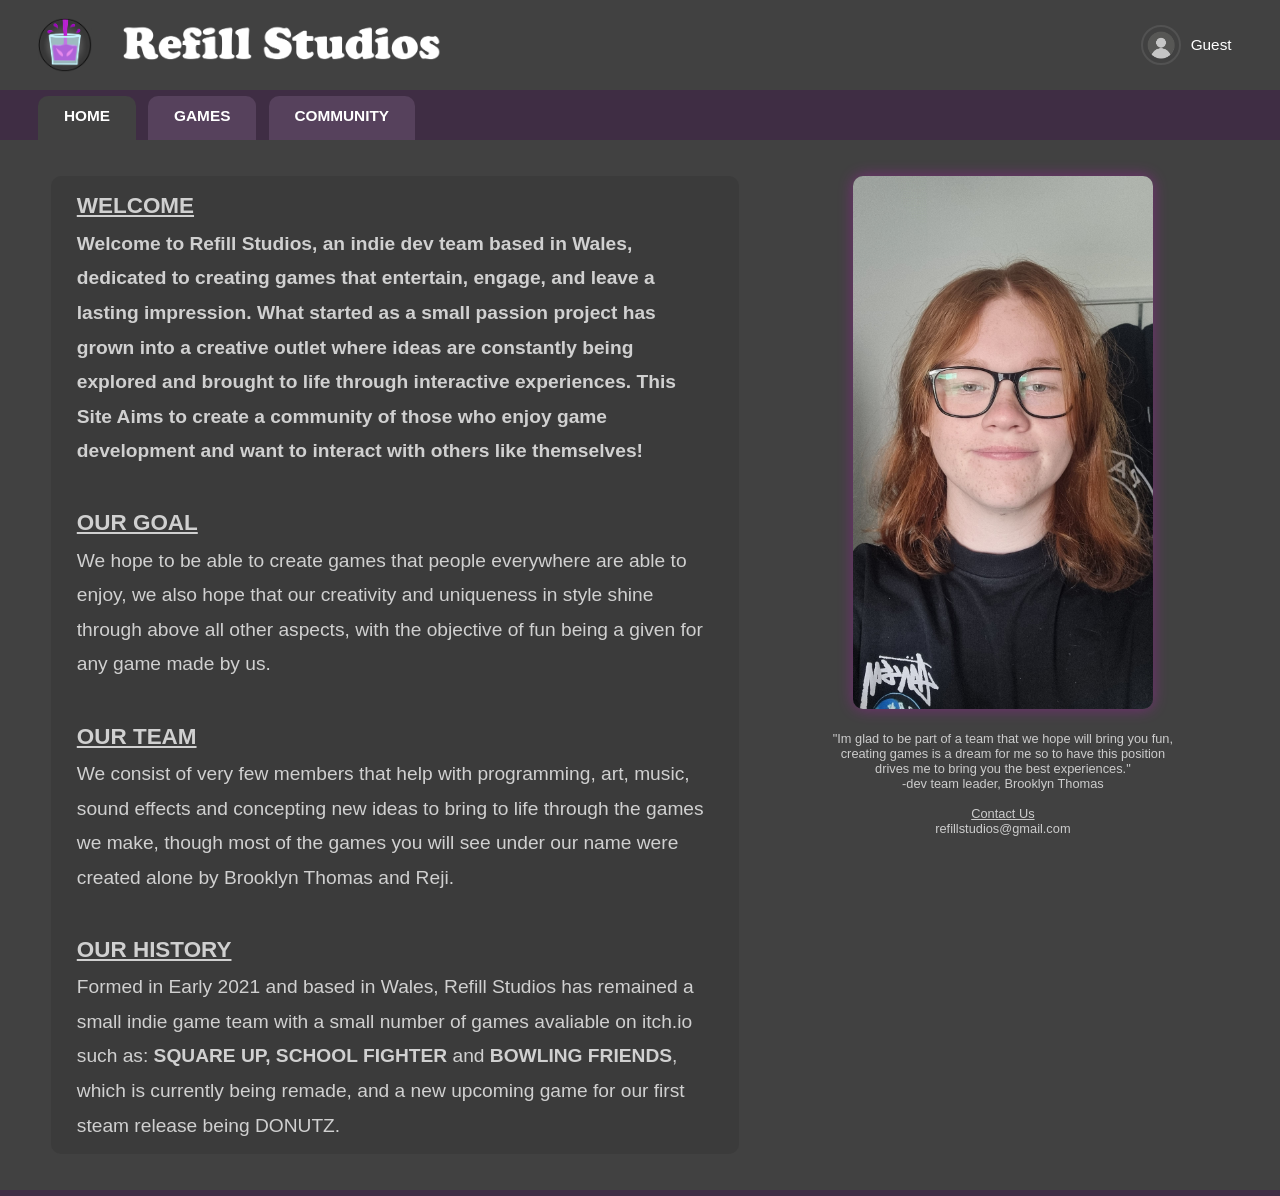
<file: index.html>
<!DOCTYPE html>
<html lang="en">
<head>
  <meta charset="UTF-8" />
  <meta name="viewport" content="width=device-width, initial-scale=1.0"/>
  <title>Refill Studios</title>
  <link rel="stylesheet" href="css/style.css" />
</head>
<body>
  <div class="container">
    <header>
      <div class="left">
        <img src="images/Logo.png" alt="Logo Icon" class="logo">
        <img src="images/Title.png" alt="Refill Studios Title" class="title-img">
      </div>
      <div class="right">
        <img src="images/account.png" alt="Account Icon" class="account-icon">
        <p class="account-link" id="account-link">Account</p>
      </div>
    </header>

  <nav>
    <button id="index-button" class="nav-btn active">HOME</button>
    <button id="games-button" class="nav-btn">GAMES</button>
    <button id="updates-button" class="nav-btn">COMMUNITY</button>
  </nav>

    <main>
      <div class="text-area">
        <div class="about-content">
          <h3><u>WELCOME</u></h3>
          <h4><b>Welcome to Refill Studios, an indie dev team based in Wales,
          dedicated to creating games that entertain, engage, and leave a lasting
          impression. What started as a small passion project has grown into a
          creative outlet where ideas are constantly being explored and brought
          to life through interactive experiences. This Site Aims to create a 
          community of those who enjoy game development and want to interact
          with others like themselves!</b></h4>
          <br>
          <h3><u>OUR GOAL</u></h3>
          <p>
          We hope to be able to create games that people everywhere are able to enjoy, we also hope that our
          creativity and uniqueness in style shine through above all other aspects, with the objective of fun
          being a given for any game made by us.
          </p>
          <br>
          <h3><u>OUR TEAM</u></h3>
          <p>
          We consist of very few members that help with programming, art, music, sound effects and concepting new ideas to bring 
          to life through the games we make, though most of the games you will see under our name were created alone by Brooklyn Thomas
          and Reji.
          </p>
          <br>
          <h3><u>OUR HISTORY</u></h3>
          <p>
          Formed in Early 2021 and based in Wales, Refill Studios has remained a small indie game team with a small number of games
          avaliable on itch.io such as: <b>SQUARE UP, SCHOOL FIGHTER</b> and <b>BOWLING FRIENDS</b>, which is currently being
          remade, and a new upcoming game for our first steam release being DONUTZ.
          </p>
        </div>
      </div>
      <div class="profile-area">
        <img src="images/profile.png" alt="Profile Picture" class="profile-pic">
        <p class="profile-caption">
        "Im glad to be part of a team that we hope will bring you fun,
        <br>
        creating games is a dream for me so to have this position
        <br>
        drives me to bring you the best experiences." 
        <br>
        -dev team leader, Brooklyn Thomas
        <br>
        <br>
        <u> Contact Us </u>
        <br>
        refillstudios@gmail.com
        </p>
      </div>
    </main>
  </div>

  <script src="js/index.js"></script>
  <script src="js/user-system.js"></script>
  <script src="js/header-system.js"></script>
</body>
</html>
</file>
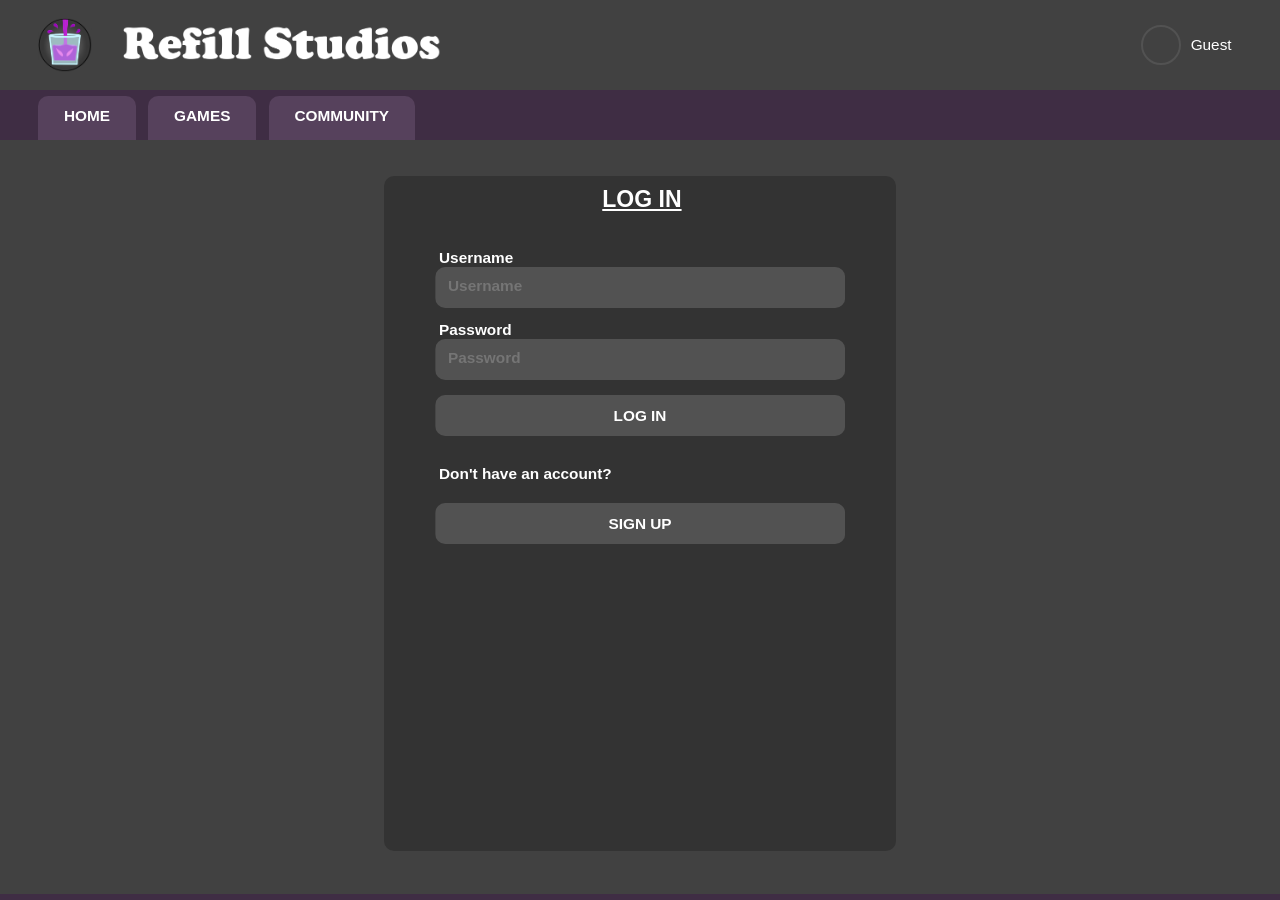
<file: account-settings.html>
<!DOCTYPE html>
<html lang="en">
<head>
    <meta charset="UTF-8">
    <meta name="viewport" content="width=device-width, initial-scale=1.0">
    <title>Account Settings - Refill Studios</title>
    <link rel="stylesheet" href="css/style.css">
</head>
<body>
    <div class="container">
        <header>
            <div class="left">
                <img src="images/Logo.png" alt="Logo Icon" class="logo">
                <img src="images/Title.png" alt="Refill Studios Title" class="title-img">
            </div>
            <div class="right">
                <!-- This will be populated by JavaScript -->
            </div>
        </header>

        <nav>
            <button id="index-button" class="nav-btn">HOME</button>
            <button id="games-button" class="nav-btn">GAMES</button>
            <button id="updates-button" class="nav-btn">COMMUNITY</button>
        </nav>

        <main>
            <div class="simple-settings-container">
                
                <div class="save-success" id="save-success">
                    <span>✓</span>
                    <span>Settings saved successfully!</span>
                </div>

                <div class="profile-section-simple">
                    <img src="images/account.png" alt="Profile" class="profile-preview-large" id="profile-preview-large">
                    <button class="upload-profile-btn" id="upload-profile-btn" style="margin-bottom: 20px;">Change Picture</button>
                    <input type="file" id="profile-upload" accept="image/*" style="display: none;">
                    
                    <div class="username-input-container">
                        <input type="text" class="username-input" id="username-input" placeholder="Enter username" maxlength="20">
                        <div class="char-counter" id="username-counter">0/20</div>
                    </div>
                    
                    <div style="margin-top: 20px;">
                        <button class="upload-profile-btn" id="save-btn" style="width: 100%;">Save Changes</button>
                        <button class="cancel-btn" id="cancel-btn" style="width: 100%; margin-top: 10px;">Cancel</button>
                    </div>
                    
                    <div style="margin-top: 30px; text-align: center;">
                        <button id="delete-account-btn" style="background: none; border: none; color: #aa5555; font-size: 12px; cursor: pointer; padding: 5px 10px; transition: color 0.2s ease;">
                            delete account
                        </button>
                    </div>
                </div>
            </div>
        </main>
    </div>

    <script src="js/user-system.js"></script>
    <script src="js/header-system.js"></script>
    <script src="js/account-settings.js"></script>
</body>
</html>
</file>
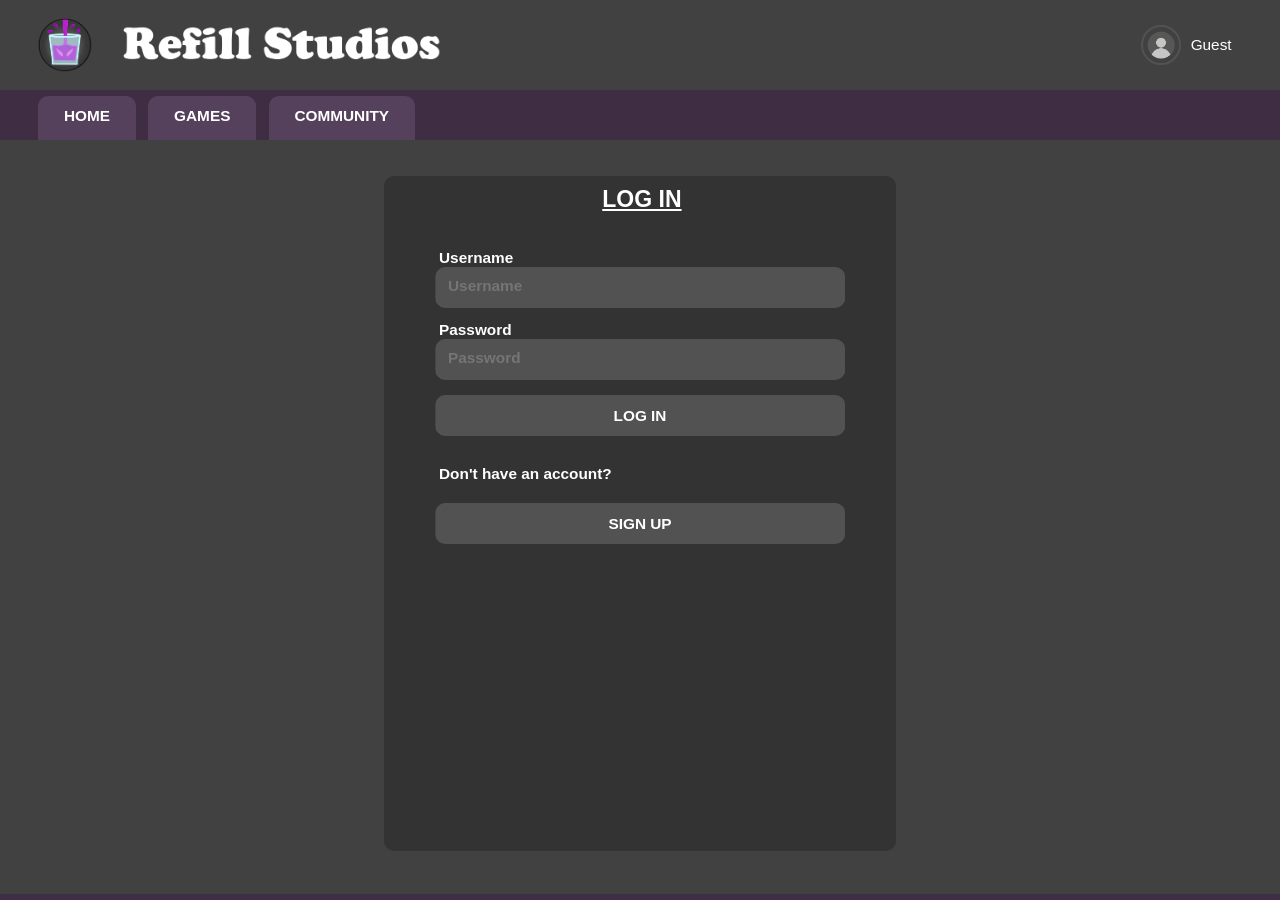
<file: account.html>
<!DOCTYPE html>
<html lang="en">
<head>
  <meta charset="UTF-8" />
  <meta name="viewport" content="width=device-width, initial-scale=1.0"/>
  <title>Refill Studios - Login</title>
  <link rel="stylesheet" href="css/style.css" />
</head>
<body>
  <div class="container">
    <header>
      <div class="left">
        <img src="images/Logo.png" alt="Logo Icon" class="logo">
        <img src="images/Title.png" alt="Refill Studios Title" class="title-img">
      </div>
      <div class="right">
        <!-- Will be populated by JavaScript -->
      </div>
    </header>

    <nav>
      <button id="index-button" class="nav-btn">HOME</button>
      <button id="games-button" class="nav-btn">GAMES</button>
      <button id="updates-button" class="nav-btn">COMMUNITY</button>
    </nav>
    
    <main>
      <div class="account-area">
        <h2><u>LOG IN</u></h2>
        <br><br>
        <p>Username</p>
        <input class="input-box" id="username-input" placeholder="Username">        
        <br><br><br>
        <p>Password</p>
        <input type="password" class="input-box" id="password-input" placeholder="Password">
        <br><br>
        <button id="log-in-button" class="account-button">LOG IN</button>
        <br><br><br><br><br>
        <p>Don't have an account?</p>
        <button id="sign-up-button" class="account-button"> SIGN UP </button>
      </div>
    </main>
  </div>

  <script src="js/user-system.js"></script>
  <script src="js/header-system.js"></script>
  <script src="js/loginManager.js"></script>
</body>
</html>
</file>
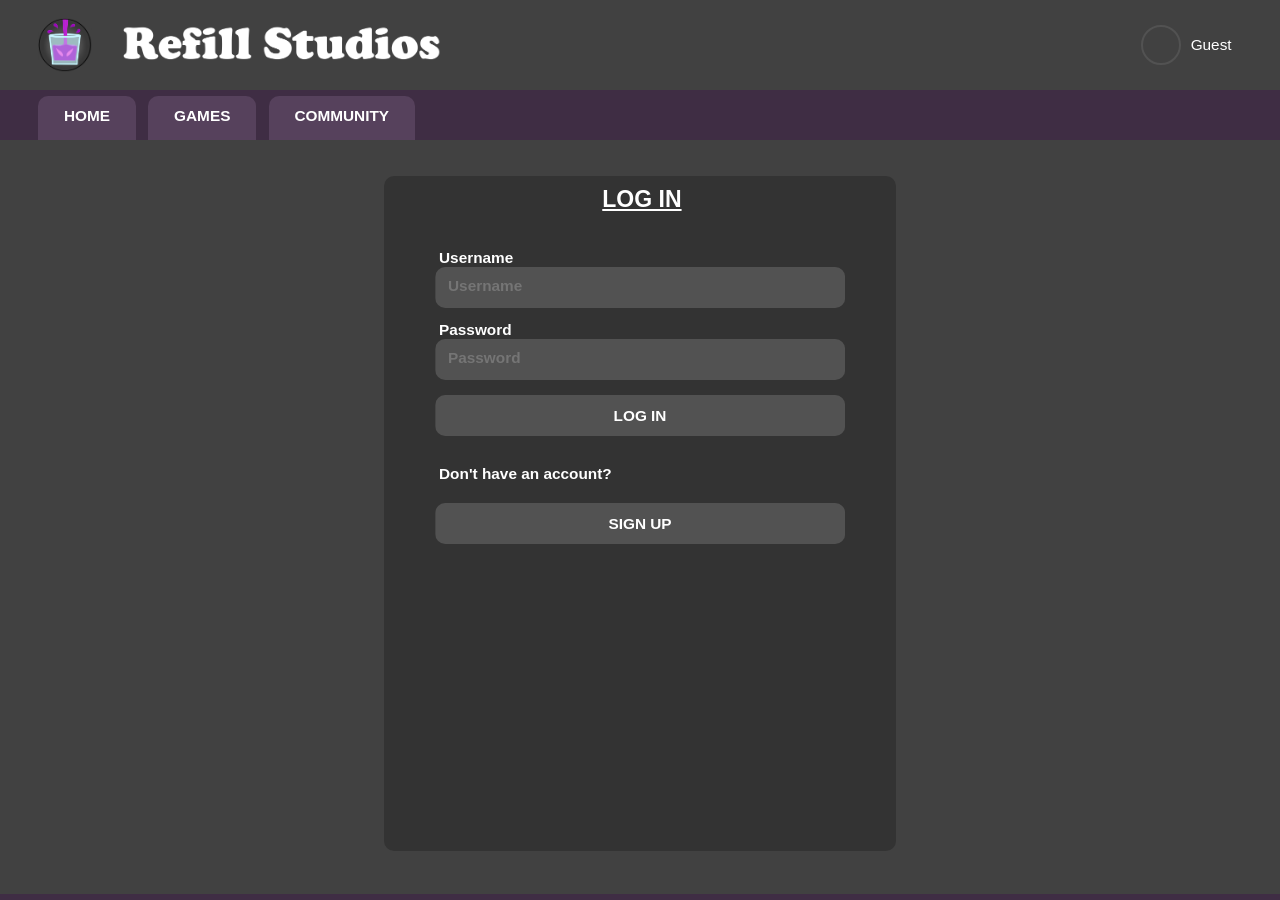
<file: create-post.html>
<!DOCTYPE html>
<html lang="en">
<head>
  <meta charset="UTF-8" />
  <meta name="viewport" content="width=device-width, initial-scale=1.0"/>
  <title>Refill Studios - Create Post</title>
  <link rel="stylesheet" href="css/style.css" />
</head>
<body>
  <div class="container">
    <header>
      <div class="left">
        <img src="images/Logo.png" alt="Logo Icon" class="logo">
        <img src="images/Title.png" alt="Refill Studios Title" class="title-img">
      </div>
      <div class="right">
        <img src="images/account.png" alt="Account Icon" class="account-icon">
        <p class="account-link" id="account-link">Account</p>
      </div>
    </header>

    <nav>
      <button id="index-button" class="nav-btn">HOME</button>
      <button id="games-button" class="nav-btn">GAMES</button>
      <button id="updates-button" class="nav-btn">COMMUNITY</button>
    </nav>

    <main>
      <div class="create-post-container">

        <h1 class="page-title">CREATE POST</h1>
        
        <div class="user-info-banner" id="user-info-banner">
          <div>
            <strong>Posting as:</strong> <span id="posting-username">Loading...</span>
          </div>
          <div class="user-role-badge" id="user-role-badge">Loading...</div>
        </div>
        
        <div class="success-message" id="success-message">
          <div class="success-icon">✓</div>
          <div>
            <strong>Post published successfully!</strong><br>
            Redirecting to updates page...
          </div>
        </div>
        
        <form class="create-post-form" id="create-post-form">
          <!-- Left Column: Header and Description -->
          <div class="form-left-column">
            <div class="form-group">
              <label class="form-label">HEADER</label>
              <input type="text" class="form-input" id="post-header" placeholder="Enter post header/title" maxlength="100" required>
              <div class="char-counter" id="header-counter">0/100</div>
            </div>
            
            <div class="form-group">
              <label class="form-label">DESCRIPTION</label>
              <textarea class="form-textarea" id="post-description" placeholder="Enter post description/content" maxlength="1000" required></textarea>
              <div class="char-counter" id="desc-counter">0/1000</div>
            </div>
          </div>
          
          <!-- Right Column: Image Upload -->
          <div class="form-right-column">
            <label class="form-label">PICTURE (OPTIONAL)</label>
            <div class="image-upload-section" id="image-upload">
              <div class="image-upload-icon">📷</div>
              <div class="image-upload-text">Click to upload an image</div>
              <div class="image-upload-note">or drag and drop an image here</div>
              <input type="file" id="image-input" accept="image/*" style="display: none;">
            </div>
            
            <div class="image-preview" id="image-preview">
              <img class="preview-image" id="preview-image" src="" alt="Preview">
              <button type="button" class="remove-image-btn" id="remove-image">Remove Image</button>
            </div>
          </div>
          
          <div class="form-buttons">
            <button type="button" class="cancel-btn" id="cancel-btn">Cancel</button>
            <button type="submit" class="post-btn" id="submit-btn">Post</button>
          </div>
        </form>
      </div>
    </main>
  </div>

  <script src="js/user-system.js"></script>
  <script src="js/header-system.js"></script>
  <script src="js/create-post.js"></script>
</body>
</html>
</file>
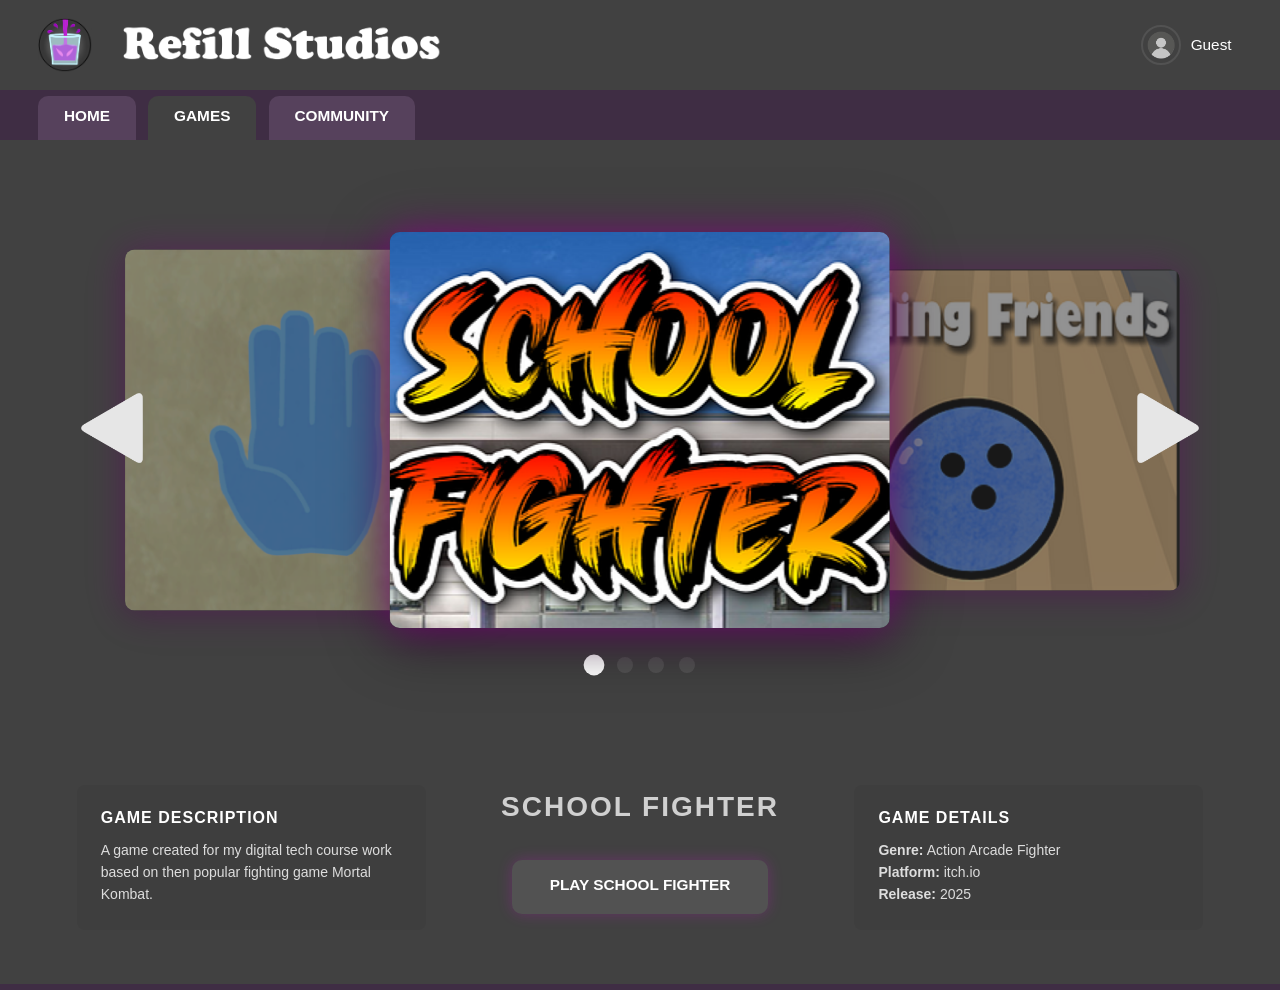
<file: games.html>
<!DOCTYPE html>
<html lang="en">
<head>
  <meta charset="UTF-8" />
  <meta name="viewport" content="width=device-width, initial-scale=1.0"/>
  <title>Refill Studios - Games</title>
  <link rel="stylesheet" href="css/style.css" />
</head>
<body>
  <div class="container">
    <header>
      <div class="left">
        <img src="images/Logo.png" alt="Logo Icon" class="logo">
        <img src="images/Title.png" alt="Refill Studios Title" class="title-img">
      </div>
      <div class="right">
        <img src="images/account.png" alt="Account Icon" class="account-icon">
        <p class="account-link" id="account-link">Account</p>
      </div>
    </header>

    <nav>
      <button id="index-button" class="nav-btn">HOME</button>
      <button id="games-button" class="nav-btn active">GAMES</button>
      <button id="updates-button" class="nav-btn">COMMUNITY</button>
    </nav>

    <main>
      <div class="carousel-section">
        <div class="logo-carousel-container">
          <div class="carousel-wrapper">
            <button class="arrow-container arrow-left-container">
              <img src="images/left-arrow.png" alt="Previous" class="arrow-img arrow-left">
            </button>
            
            <div class="logo-carousel">
              <div class="logo-preview prev-logo">
                <img src="images/game3-logo.png" alt="Game 3" class="carousel-logo">
              </div>
              
              <div class="logo-current active-logo">
                <img src="images/game1-logo.png" alt="Game 1" class="carousel-logo">
              </div>
              
              <div class="logo-preview next-logo">
                <img src="images/game2-logo.png" alt="Game 2" class="carousel-logo">
              </div>
            </div>
            
            <button class="arrow-container arrow-right-container">
              <img src="images/right-arrow.png" alt="Next" class="arrow-img arrow-right">
            </button>
          </div>
          
          <div class="carousel-dots">
            <span class="dot active" data-index="0"></span>
            <span class="dot" data-index="1"></span>
            <span class="dot" data-index="2"></span>
            <span class="dot" data-index="3"></span>
          </div>
        </div>

        <div class="game-info-grid">
          <div class="game-info-box">
            <h3>GAME DESCRIPTION</h3>
            <p class="game-description-main">
              Enter a futuristic cyberpunk world where you must hack, sneak,
              and fight your way through a dystopian megacity. Uncover corporate
              conspiracies and upgrade your cybernetic enhancements to survive.
            </p>
          </div>

          <div class="game-info-center">
            <h2 class="game-title-main">CYBER REALM</h2>
            <button class="play-button play-game-btn-main">
              <span>PLAY GAME</span>
            </button>
          </div>

          <div class="game-info-box">
            <h3>GAME DETAILS</h3>
            <p><strong>Genre:</strong> <span class="detail-value-main">Action / Stealth</span></p>
            <p><strong>Platform:</strong> <span class="detail-value-main">PC</span></p>
            <p><strong>Release:</strong> <span class="detail-value-main">In Development</span></p>
          </div>
        </div>
      </div>
    </main>
  </div>

  <script src="js/games.js"></script>
  <script src="js/user-system.js"></script>
  <script src="js/header-system.js"></script>
</body>
</html>
</file>
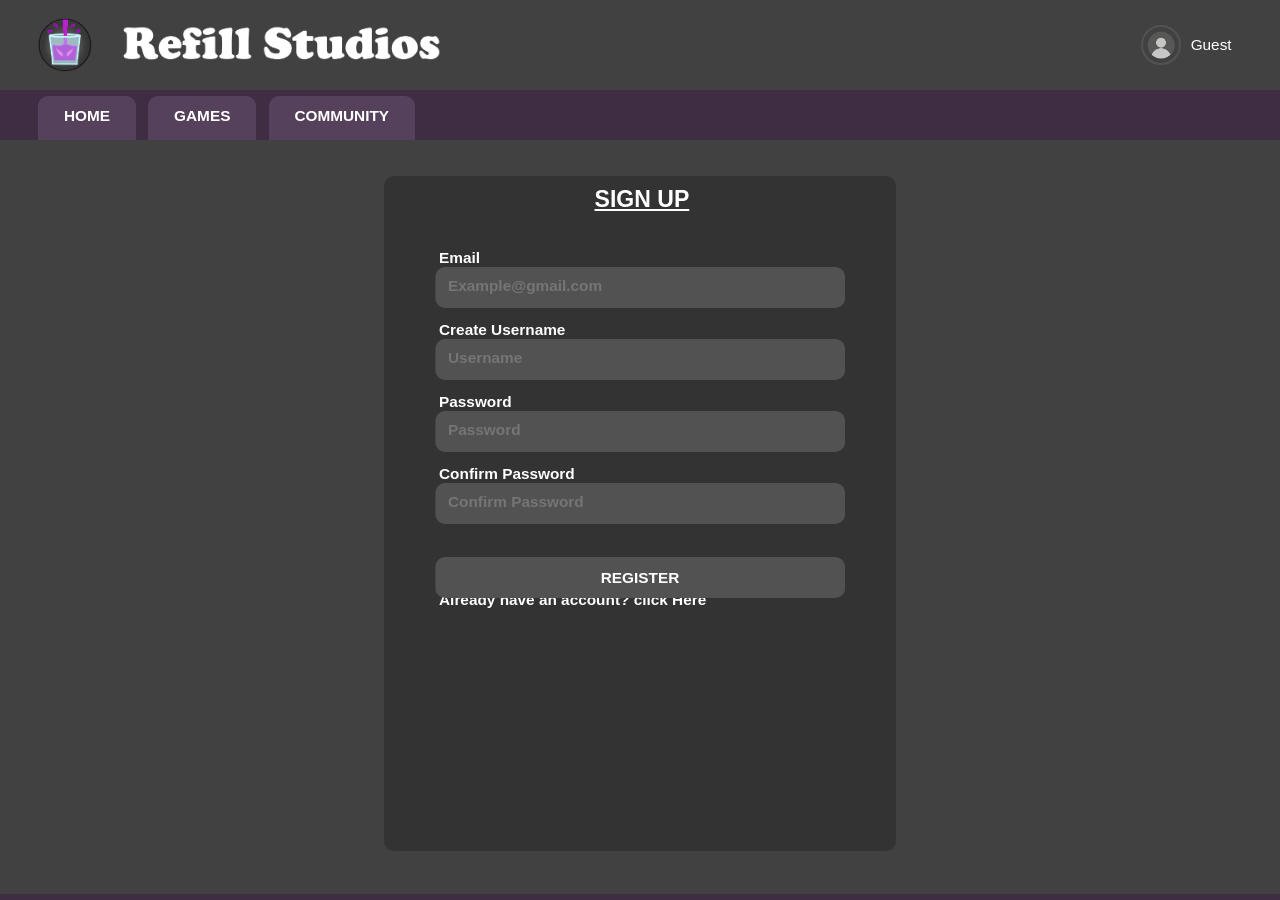
<file: register.html>
<!DOCTYPE html>
<html lang="en">
<head>
  <meta charset="UTF-8" />
  <meta name="viewport" content="width=device-width, initial-scale=1.0"/>
  <title>Refill Studios - Sign Up</title>
  <link rel="stylesheet" href="css/style.css" />
</head>
<body>
  <div class="container">
    <header>
      <div class="left">
        <img src="images/Logo.png" alt="Logo Icon" class="logo">
        <img src="images/Title.png" alt="Refill Studios Title" class="title-img">
      </div>
      <div class="right">
        <!-- Will be populated by JavaScript -->
      </div>
    </header>

    <nav>
      <button id="index-button" class="nav-btn">HOME</button>
      <button id="games-button" class="nav-btn">GAMES</button>
      <button id="updates-button" class="nav-btn">COMMUNITY</button>
    </nav>
    
    <main>
      <div class="account-area">
        <h2><u>SIGN UP</u></h2>
        <br><br>
        <p>Email</p>
        <input class="input-box" id="email-input" placeholder="Example@gmail.com">
        <br><br><br>
        <p>Create Username</p>
        <input class="input-box" id="username-input" placeholder="Username">        
        <br><br><br>
        <p>Password</p>
        <input type="password" class="input-box" id="password-input" placeholder="Password">
        <br><br><br>
        <p>Confirm Password</p>
        <input type="password" class="input-box" id="confirm-password-input" placeholder="Confirm Password">
        <br><br><br>
        <button id="register-button" class="account-button">REGISTER</button>
        <br><br><br>
        <p class="small-paragraph">Already have an account? click <b class="account-link" id="account-link-here">Here</b></p>
      </div>
    </main>
  </div>

  <script src="js/user-system.js"></script>
  <script src="js/header-system.js"></script>
  <script src="js/accountManager.js"></script>
</body>
</html>
</file>
<file: css/style.css>
* {
  margin: 0;
  padding: 0;
  box-sizing: border-box;
}

html, body {
  height: 100%;
  width: 100%;
  font-family: 'Trebuchet MS', sans-serif;
  background-color: #414141;
  color: #d0d0d0;
}

.container {
  display: flex;
  flex-direction: column;
  min-height: 100vh;
  background-color: #3f2d44;
  padding-bottom: 6px; /* tiny visible gap */
}

/* HEADER */
header {
  background-color: #414141;
  padding: 2vh 3vw;
  display: flex;
  justify-content: space-between;
  align-items: center;
}

.left {
  display: flex;
  align-items: center;
  gap: 2vw;
}

.logo {
  height: 6vh;
  width: auto;
}

.title-img {
  height: 5.5vh;
  width: auto;
}

.right {
  display: flex;
  align-items: center;
  color: white;
  font-size: clamp(12px, 1.2vw, 20px);
}

.account-icon {
  height: 5vh;
  width: auto;
  margin-right: 0.5vw;
}

/* NAVIGATION */
nav {
  background-color: #3f2d44;
  display: flex;
  padding: 1.5vh 3vw;
  gap: 1vw;
}

.nav-btn {
  background-color: #56415c;
  color: white;
  font-weight: bold;
  padding: 1.2vh 2vw;
  border: none;
  border-radius: 10px 10px 0 0;
  font-size: clamp(14px, 1.2vw, 22px);
  cursor: pointer;
  transition: background-color 0.2s ease, transform 0.2s ease;
  border-bottom: 4px solid transparent;
}

.nav-btn:hover {
  background-color: #555;
}

.nav-btn.active {
  background-color: #414141;
  color: white;
  z-index: 2;
}

nav {
  background-color: #3f2d44;
  display: flex;
  padding: 0;
  gap: 1vw;
  padding-left: 3vw;
  border-bottom: 4px solid #3f2d44;
  margin-top: 6px; /* This creates a tiny gap */
}


/* MAIN CONTENT */
main {
  background-color: #414141;
  margin-top: -4px; /* to remove the gap between active tab and content */
  padding: 4vh 4vw;
  flex: 1;
  display: flex;
  padding: 4vh 4vw;
  gap: 3vw;
  align-items: top;
  justify-content: space-between;
  flex-wrap: wrap;
}

.text-area {
  flex: 1 1 55%;
  font-size: clamp(16px, 1.5vw, 22px);
  line-height: 1.8;
  text-align: top;
  max-width: 60%;
  padding: 1.2vh 2vw;
  background-color: #3b3b3b;
  border-radius: 10px;
}

h2 {
  padding-right: 2vw;
  text-align: center;
}

.account-area {
  background-color: #333;
  color: white;
  font-weight: bold;
  padding: 1.2vh 2vw;
  padding-left: 4.3vw;
  align-items: top;
  text-align: left;

  left: 50%;
  transform: translateX(-50%);

  position: absolute;

  height: 75%;
  width: 40%;

  border: none;
  border-radius: 10px 10px 10px 10px;
  font-size: clamp(14px, 1.2vw, 22px);
  transition: background-color 0.2s ease, transform 0.2s ease;
  border-bottom: 4px solid transparent;
}

.small-paragraph{
  font-size: clamp(12px, 1.2vw, 20px);
}


.account-button {
  background-color: #525252;
  color: white;
  font-weight: bold;
  padding: 12px 20px;
  position: relative;
  left: 50%;
  transform: translateX(-50%);
  height: auto;
  width: 80%;
  border: none;
  border-radius: 10px 10px 10px 10px;
  font-size: clamp(14px, 1.2vw, 22px);
  cursor: pointer;
  transition: background-color 0.2s ease, transform 0.2s ease;
  border-bottom: 4px solid transparent;
  margin-top: 20px;

  left: 50%;
  transform: translateX(-50%);

  position: absolute;

  height: 6%;
  width: 80%;

}

.account-button:hover {
  background-color: #5c5c5c;
}

.input-box {
  background-color: #525252;
  color: white;
  font-weight: bold;
  padding: 0vh 1vw;
  align-items: center;
  text-align: left;

  left: 50%;
  transform: translateX(-50%);

  position: absolute;

  height: 6%;
  width: 80%;

  border: #414141;
  border-radius: 10px 10px 10px 10px;
  font-size: clamp(14px, 1.2vw, 22px);
  cursor: pointer;
  transition: background-color 0.2s ease, transform 0.2s ease;
  border-bottom: 4px solid transparent;
}

.profile-area {
  flex: 1 1 35%;
  text-align: center;
}

.profile-pic {
  width: 100%;
  max-width: 300px;
  height: auto;
  border-radius: 10px;
  box-shadow: 0 0 15px rgba(255, 0, 255, 0.3);
}

.profile-caption {
  margin-top: 2vh;
  font-size: clamp(12px, 1vw, 18px);
  color: #ccc;
}

.account-link:hover {
  text-decoration: underline;
}

/* ULTRA LARGE Logo Carousel */
.logo-carousel-container {
  flex: 0 0 auto;
  padding: 4vh 0; /* Increased padding */
  position: relative;
  margin-bottom: 2vh;
}

.carousel-wrapper {
  display: flex;
  align-items: center;
  justify-content: center;
  width: 100%;
  margin: 0 auto;
  position: relative;
  gap: 0.5vw; /* Reduced gap for more space */
}

/* Giant Arrow Containers */
.arrow-container {
  cursor: pointer;
  transition: transform 0.3s ease;
  z-index: 10;
  background: none;
  border: none;
  padding: 0;
}

.arrow-container:hover {
  transform: scale(1.2);
}

.arrow-img {
  width: 70px; /* Giant arrows */
  height: 70px; /* Giant arrows */
  object-fit: contain;
  filter: brightness(0.9);
}

.arrow-container:hover .arrow-img {
  filter: brightness(1);
}

/* Giant Logo Carousel */
.logo-carousel {
  display: flex;
  align-items: center;
  justify-content: center;
  width: 85%; /* Maximum width */
  height: 400px; /* Extremely tall */
  position: relative;
  margin: 0 auto;
}

/* Giant Logo Styles - MAXIMUM SIZE */
.logo-preview {
  position: absolute;
  width: 45%; /* Very wide */
  height: 95%; /* Very tall */
  z-index: 3;
  opacity: 0.7;
  transition: all 0.5s ease;
  display: flex;
  align-items: center;
  justify-content: center;
  cursor: pointer;
  filter: drop-shadow(0 5px 15px rgba(0,0,0,0.5));
  
}

.prev-logo {
  left: 15%; /* Pulled closer to center */
  transform: translateX(-50%) scale(0.95); /* Almost full size */
}

.next-logo {
  right: 15%; /* Pulled closer to center */
  transform: translateX(50%) scale(0.95); /* Almost full size */
}

.logo-current {
  position: absolute;
  width: 55%; /* Extremely wide */
  height: 120%; /* Taller than container */
  z-index: 5;
  display: flex;
  align-items: center;
  justify-content: center;
  transition: all 0.5s ease;
  cursor: pointer;
  filter: drop-shadow(0 10px 25px rgba(0,0,0,0.7));
}

/* Giant Logos - FILL CONTAINERS */
.carousel-logo {
  width: auto;
  height: auto;
  max-width: 100%; /* Fill preview containers */
  max-height: 100%; /* Fill preview containers */
  border: none;
  border-radius: 10px 10px 10px 10px;
  box-shadow: 0 0 40px rgba(255, 0, 255, 0.4);
  object-fit: contain;
  transition: all 0.5s ease;
}

.logo-current .carousel-logo {
  max-width: 120%; /* Larger than container */
  max-height: 120%; /* Larger than container */
  opacity: 1;
  filter: brightness(1);
}

.logo-preview .carousel-logo {
  opacity: 0.8;
  filter: brightness(0.85);
}

/* Hover Effects for Giant Logos */
.logo-preview:hover {
  opacity: 0.9;
  transform: translateX(var(--translate-x, -50%)) scale(1);
}

.next-logo:hover {
  --translate-x: 50%;
}

.logo-current:hover {
  transform: scale(1.08);
}

.logo-preview:hover .carousel-logo {
  filter: brightness(0.95);
}

/* Dots Indicator - Larger */
.carousel-dots {
  display: flex;
  justify-content: center;
  gap: 15px;
  margin-top: 3vh;
}

.dot {
  width: 16px; /* Larger dots */
  height: 16px; /* Larger dots */
  border-radius: 50%;
  background-color: #525252;
  cursor: pointer;
  transition: all 0.3s ease;
}

.dot.active {
  background-color: white;
  transform: scale(1.3);
}

.dot:hover {
  background-color: #d0d0d0;
}

/* Adjust main layout to accommodate giant logos */
.carousel-section {
  background-color: #414141;
  padding: 2vh 2vw; /* Reduced side padding for more width */
  flex: 1;
  display: flex;
  flex-direction: column;
  gap: 2vh; /* Reduced gap */
}

/* --- Game Info Layout --- */
.game-info-grid {
  display: grid;
  grid-template-columns: 1fr 1fr 1fr;
  gap: 40px;
  margin-top: 40px;
  align-items: stretch;
}

/* Shared box styling */
.game-info-box {
  background: #3e3e3e;
  padding: 24px;
  border-radius: 8px;
  color: #ddd;
}

.game-info-box h3 {
  margin-bottom: 12px;
  font-size: 16px;
  letter-spacing: 1px;
  color: #fff;
}

.game-info-box p {
  font-size: 14px;
  line-height: 1.6;
}

/* Center section */
.game-info-center {
  display: flex;
  flex-direction: column;
  justify-content: center;
  align-items: center;
  gap: 20px;
  text-align: center;
}

.game-title-main {
  font-size: 28px;
  letter-spacing: 2px;
  margin-top: -100px;
  left: 50%;
  padding: 12px 6px;
}

.play-button {
  width: auto;             /* IMPORTANT: prevents full-width */
  min-width: unset;
  background-color: #525252;
  color: white;
  font-weight: bold;
  padding: 12px 6px;
  position: relative;
  left: 50%;
  transform: translateX(-50%);
  height: auto;
  border: none;
  border-radius: 10px 10px 10px 10px;
  font-size: clamp(14px, 1.2vw, 22px);
  cursor: pointer;
  transition: background-color 0.2s ease, transform 0.2s ease;
  border-bottom: 4px solid transparent;
  margin-top: 60px;
  box-shadow: 0 0 15px rgba(255, 0, 255, 0.2);

  left: 50%;
  transform: translateX(-50%);

  position: absolute;

  height: 6%;
  width: 20%;
}

/* Responsive adjustments for giant logos */
@media (max-width: 1200px) {
  .logo-carousel {
    height: 350px; /* Still very tall */
    width: 90%;
  }
  
  .arrow-img {
    width: 60px;
    height: 60px;
  }
}

@media (max-width: 1024px) {
  .logo-carousel {
    height: 300px;
    width: 95%;
  }
  
  .logo-current {
    width: 50%;
    height: 110%;
  }
  
  .logo-preview {
    width: 40%;
    height: 90%;
  }
  
  .prev-logo {
    left: 12%;
  }
  
  .next-logo {
    right: 12%;
  }
  
  .arrow-img {
    width: 50px;
    height: 50px;
  }
}

@media (max-width: 768px) {
  .logo-carousel {
    height: 250px; /* Still large on mobile */
    width: 100%;
  }
  
  .logo-current {
    width: 55%;
    height: 100%;
  }
  
  .logo-preview {
    width: 45%;
    height: 85%;
  }
  
  .prev-logo {
    left: 5%;
    transform: translateX(-50%) scale(0.9);
  }
  
  .next-logo {
    right: 5%;
    transform: translateX(50%) scale(0.9);
  }
  
  .arrow-img {
    width: 45px;
    height: 45px;
  }
  
  .carousel-section {
    padding: 1vh 1vw;
  }
}

@media (max-width: 480px) {
  .logo-carousel {
    height: 220px; /* Maximum for mobile */
  }
  
  .logo-current {
    width: 60%;
  }
  
  .logo-preview {
    width: 50%;
  }
  
  .arrow-img {
    width: 40px;
    height: 40px;
  }
  
  .game-title-main {
    font-size: clamp(20px, 2vw, 24px);
  }
}

/* =========================================== */
/* UPDATES PAGE SPECIFIC STYLES */
/* =========================================== */
.updates-main {
  display: flex;
  gap: 30px;
  padding: 0; /* Remove padding from main container */
  min-height: calc(100vh - 80px); /* Adjust based on your header height */
  width: 100%;
  box-sizing: border-box;
}

/* Posts section (70% width) */
.posts-column {
  flex: 7;
  background-color: #333;
  border-radius: 10px;
  padding: 25px;
  max-height: 80vh;
  overflow-y: auto;
  position: relative;
}

/* Comments section (30% width) */
.comments-column {
  flex: 3;
  background-color: #333;
  border-radius: 10px;
  padding: 25px;
  max-height: 80vh;
  display: flex;
  flex-direction: column;
}

.section-title {
  color: white;
  font-size: 24px;
  margin-bottom: 20px;
  border-bottom: 2px solid #525252;
  padding-bottom: 10px;
}

.note {
  color: #aaa;
  font-style: italic;
  font-size: 14px;
  margin-bottom: 25px;
}

/* Post styling */
.post {
  background-color: #414141;
  border-left: 4px solid #525252;
  padding: 20px;
  margin-bottom: 20px;
  border-radius: 0 8px 8px 0;
  cursor: pointer;
  transition: all 0.2s ease;
}

.post:hover {
  background-color: #464646;
  transform: translateX(5px);
}

.post.active {
  border-left-color: #888;
  background-color: #464646;
}

.post-header {
  color: white;
  font-size: 20px;
  margin-bottom: 10px;
}

.post-description {
  color: #d0d0d0;
  font-size: 15px;
  line-height: 1.5;
  margin-bottom: 15px;
}

/* Post Image Styling */
.post-image-container {
  margin: 15px 0;
  display: none; /* Hidden by default, shown when image exists */
}

.post-image {
  max-width: 100%;
  max-height: 300px;
  border-radius: 8px;
  object-fit: cover;
  border: 2px solid #525252;
  cursor: pointer;
  transition: all 0.3s ease;
}

.post-image:hover {
  transform: scale(1.02);
  box-shadow: 0 5px 15px rgba(0,0,0,0.3);
}

.image-label {
  color: #aaa;
  font-size: 12px;
  margin-top: 5px;
  font-style: italic;
}

.post-meta {
  color: #aaa;
  font-size: 13px;
  border-top: 1px solid #525252;
  padding-top: 10px;
}

.bold-date {
  font-weight: bold;
  color: white;
}

/* Admin add post button */
.admin-add-post {
  position: absolute;
  top: 25px;
  right: 25px;
  background-color: #525252;
  color: white;
  width: 50px;
  height: 50px;
  border-radius: 50%;
  display: flex;
  align-items: center;
  justify-content: center;
  font-size: 28px;
  cursor: pointer;
  transition: all 0.3s ease;
  box-shadow: 0 4px 12px rgba(0,0,0,0.3);
  z-index: 100;
  border: none;
}

.admin-add-post:hover {
  background-color: #5c5c5c;
  transform: scale(1.1) rotate(90deg);
}

/* Posts header */
.posts-header {
  display: flex;
  justify-content: space-between;
  align-items: center;
  position: relative;
  margin-bottom: 20px;
}

/* Comments section styling */
.comments-header {
  display: flex;
  justify-content: space-between;
  align-items: center;
  margin-bottom: 20px;
}

.add-comment-btn {
  background-color: #525252;
  color: white;
  border: none;
  border-radius: 50%;
  width: 36px;
  height: 36px;
  font-size: 20px;
  cursor: pointer;
  display: flex;
  align-items: center;
  justify-content: center;
  transition: all 0.2s ease;
}

.add-comment-btn:hover {
  background-color: #5c5c5c;
  transform: scale(1.1);
}

.comments-list {
  flex: 1;
  overflow-y: auto;
  margin-bottom: 20px;
}

.comment {
  background-color: #414141;
  padding: 15px;
  margin-bottom: 15px;
  border-radius: 8px;
  border-left: 3px solid #525252;
}

.comment-header {
  color: #aaa;
  font-size: 13px;
  margin-bottom: 10px;
  display: flex;
  justify-content: space-between;
  align-items: center;
}

.comment-text {
  color: #d0d0d0;
  font-size: 14px;
  line-height: 1.4;
}

.dev-badge {
  display: inline-block;
  background-color: #5c5c5c;
  color: white;
  padding: 2px 6px;
  border-radius: 4px;
  font-size: 11px;
  font-weight: bold;
}

/* Comment input form */
.comment-form {
  background-color: #414141;
  padding: 20px;
  border-radius: 8px;
  margin-top: auto;
  display: none;
}

.comment-form.active {
  display: block;
}

.form-title {
  color: white;
  font-size: 16px;
  margin-bottom: 15px;
}

.comment-input {
  width: 100%;
  background-color: #525252;
  border: 2px solid #414141;
  border-radius: 5px;
  padding: 10px;
  color: white;
  font-size: 14px;
  min-height: 80px;
  resize: vertical;
  font-family: 'Trebuchet MS', sans-serif;
  margin-bottom: 15px;
}

.comment-input::placeholder {
  color: #aaa;
}

.form-buttons {
  display: flex;
  gap: 10px;
  justify-content: flex-end;
}

.submit-btn, .cancel-btn {
  padding: 8px 16px;
  border-radius: 5px;
  border: none;
  cursor: pointer;
  font-weight: bold;
  transition: all 0.2s ease;
}

.submit-btn {
  background-color: #525252;
  color: white;
}

.submit-btn:hover {
  background-color: #5c5c5c;
}

.cancel-btn {
  background-color: #414141;
  color: #aaa;
}

.cancel-btn:hover {
  background-color: #464646;
  color: white;
}

/* Empty state */
.empty-comments {
  color: #aaa;
  text-align: center;
  padding: 40px 20px;
  font-style: italic;
}

/* Posts list */
.posts-list {
  margin-top: 10px;
}

/* Image Modal */
.image-modal {
  display: none;
  position: fixed;
  top: 0;
  left: 0;
  width: 100%;
  height: 100%;
  background-color: rgba(0, 0, 0, 0.9);
  z-index: 1000;
  justify-content: center;
  align-items: center;
}

.image-modal.active {
  display: flex;
}

.modal-image {
  max-width: 90%;
  max-height: 90%;
  border-radius: 8px;
}

.close-modal {
  position: absolute;
  top: 20px;
  right: 30px;
  color: white;
  font-size: 40px;
  cursor: pointer;
  transition: color 0.2s ease;
}

.close-modal:hover {
  color: #aaa;
}

/* Scrollbar styling */
.posts-column::-webkit-scrollbar,
.comments-list::-webkit-scrollbar {
  width: 8px;
}

.posts-column::-webkit-scrollbar-track,
.comments-list::-webkit-scrollbar-track {
  background: #333;
}

.posts-column::-webkit-scrollbar-thumb,
.comments-list::-webkit-scrollbar-thumb {
  background: #525252;
  border-radius: 4px;
}

.posts-column::-webkit-scrollbar-thumb:hover,
.comments-list::-webkit-scrollbar-thumb:hover {
  background: #5c5c5c;
}

/* User role indicator */
.user-role-indicator {
  background-color: #2d4a2d;
  color: #a3d9a3;
  padding: 8px 15px;
  border-radius: 5px;
  font-size: 14px;
  margin-bottom: 15px;
  display: inline-block;
}

.admin-badge {
  background-color: #4a2d2d;
  color: #d9a3a3;
}

/* =========================================== */
/* CREATE POST PAGE - TWO COLUMN LAYOUT */
/* =========================================== */

.create-post-container {
  max-width: 1200px;
  margin: 0 auto;
  padding: 30px;
}

.page-title {
  color: white;
  font-size: 32px;
  text-align: center;
  margin-bottom: 10px;
  border-bottom: 3px solid #525252;
  padding-bottom: 15px;
}

.user-info-banner {
  background-color: #2d4a2d;
  color: #a3d9a3;
  padding: 15px 20px;
  border-radius: 5px;
  margin-bottom: 20px;
  display: flex;
  justify-content: space-between;
  align-items: center;
}

.user-info-banner.admin {
  background-color: #4a2d2d;
  color: #d9a3a3;
}

.user-role-badge {
  background-color: #3a5c3a;
  color: #d4f0d4;
  padding: 5px 10px;
  border-radius: 3px;
  font-size: 14px;
  font-weight: bold;
}

.user-role-badge.admin {
  background-color: #5c3a3a;
  color: #f0d4d4;
}

/* TWO COLUMN FORM LAYOUT */
.create-post-form {
  background-color: #333;
  border-radius: 10px;
  padding: 30px;
  margin-top: 20px;
  display: flex;
  flex-wrap: wrap;
  gap: 30px;
}

/* Left Column - 60% width */
.form-left-column {
  flex: 3;
  min-width: 250px;
}

/* Right Column - 40% width */
.form-right-column {
  flex: 2;
  min-width: 250px;
}

.form-group {
  margin-bottom: 25px;
}

.form-label {
  display: block;
  color: white;
  font-size: 18px;
  margin-bottom: 10px;
  font-weight: bold;
}

.form-input, .form-textarea {
  width: 100%;
  background-color: #414141;
  border: 2px solid #525252;
  border-radius: 5px;
  padding: 12px 15px;
  color: white;
  font-size: 16px;
  font-family: 'Trebuchet MS', sans-serif;
  transition: all 0.2s ease;
  box-sizing: border-box;
}

.form-input:focus, .form-textarea:focus {
  outline: none;
  border-color: #888;
  box-shadow: 0 0 0 3px rgba(136, 136, 136, 0.2);
}

.form-textarea {
  min-height: 200px;
  resize: vertical;
}

.form-input::placeholder, .form-textarea::placeholder {
  color: #aaa;
}

/* Image Upload Section - Full height to match left column */
.image-upload-section {
  background-color: #414141;
  border: 2px dashed #525252;
  border-radius: 5px;
  padding: 40px 20px;
  text-align: center;
  cursor: pointer;
  transition: all 0.3s ease;
  margin-bottom: 20px;
  min-height: 280px;
  display: flex;
  flex-direction: column;
  justify-content: center;
  align-items: center;
}

.image-upload-section:hover {
  border-color: #888;
  background-color: #464646;
}

.image-upload-icon {
  font-size: 64px;
  color: #525252;
  margin-bottom: 15px;
}

.image-upload-text {
  color: #aaa;
  font-size: 16px;
  margin-bottom: 10px;
}

.image-upload-note {
  color: #777;
  font-size: 14px;
  font-style: italic;
}

.image-preview {
  margin-top: 20px;
  display: none;
  text-align: center;
}

.preview-image {
  max-width: 100%;
  max-height: 250px;
  border-radius: 5px;
  object-fit: cover;
  border: 2px solid #525252;
}

.remove-image-btn {
  background-color: #414141;
  color: #aaa;
  border: 1px solid #525252;
  border-radius: 5px;
  padding: 8px 16px;
  cursor: pointer;
  margin-top: 10px;
  font-size: 14px;
  transition: all 0.2s ease;
}

.remove-image-btn:hover {
  background-color: #525252;
  color: white;
}

/* Character Counter */
.char-counter {
  text-align: right;
  color: #aaa;
  font-size: 14px;
  margin-top: 5px;
}

.char-counter.warning {
  color: #ffcc00;
}

.char-counter.error {
  color: #ff4444;
}

/* Form Buttons - Full width row */
.form-buttons {
  display: flex;
  gap: 15px;
  justify-content: flex-end;
  margin-top: 30px;
  padding-top: 20px;
  border-top: 2px solid #525252;
  width: 100%;
}

.post-btn, .cancel-btn {
  padding: 12px 30px;
  border-radius: 5px;
  border: none;
  cursor: pointer;
  font-weight: bold;
  font-size: 16px;
  transition: all 0.2s ease;
  min-width: 120px;
}

.post-btn {
  background-color: #525252;
  color: white;
}

.post-btn:hover:not(:disabled) {
  background-color: #5c5c5c;
  transform: translateY(-2px);
}

.post-btn:disabled {
  opacity: 0.5;
  cursor: not-allowed;
}

.cancel-btn {
  background-color: #414141;
  color: #aaa;
}

.cancel-btn:hover {
  background-color: #464646;
  color: white;
}

/* Success Message */
.success-message {
  background-color: #2d4a2d;
  color: #a3d9a3;
  padding: 20px;
  border-radius: 5px;
  margin-top: 20px;
  display: none;
  align-items: center;
  gap: 15px;
  animation: fadeIn 0.3s ease;
}

.success-message.active {
  display: flex;
}

.success-icon {
  font-size: 24px;
}

/* Back Link */
.back-link {
  display: inline-block;
  color: #aaa;
  text-decoration: none;
  margin-bottom: 20px;
  transition: color 0.2s ease;
  font-size: 16px;
}

.back-link:hover {
  color: white;
  text-decoration: underline;
}

/* Animation */
@keyframes fadeIn {
  from { opacity: 0; }
  to { opacity: 1; }
}

/* =========================================== */
/* RESPONSIVE DESIGN - CREATE POST PAGE */
/* =========================================== */
@media (max-width: 1024px) {
  .create-post-container {
    padding: 20px;
  }
  
  .create-post-form {
    padding: 25px;
    gap: 25px;
  }
  
  .image-upload-section {
    min-height: 240px;
    padding: 30px 20px;
  }
}

@media (max-width: 768px) {
  .create-post-container {
    padding: 15px;
  }
  
  .create-post-form {
    flex-direction: column;
    padding: 20px;
  }
  
  .form-left-column,
  .form-right-column {
    flex: auto;
    width: 100%;
  }
  
  .image-upload-section {
    min-height: 200px;
    padding: 25px 20px;
  }
  
  .image-upload-icon {
    font-size: 48px;
  }
  
  .form-buttons {
    flex-direction: column;
  }
  
  .post-btn, .cancel-btn {
    width: 100%;
  }
  
  .user-info-banner {
    flex-direction: column;
    gap: 10px;
    text-align: center;
  }
}

@media (max-width: 480px) {
  .page-title {
    font-size: 24px;
  }
  
  .form-label {
    font-size: 16px;
  }
  
  .image-upload-section {
    padding: 20px;
  }
  
  .image-upload-icon {
    font-size: 40px;
  }
  
  .image-upload-text {
    font-size: 14px;
  }
  
  .image-upload-note {
    font-size: 12px;
  }
}

@media (max-width: 480px) {
  .post-image {
    max-height: 150px;
  }
  
  nav {
    flex-wrap: wrap;
    gap: 5px;
  }
  
  .nav-btn {
    padding: 10px 15px;
    font-size: 14px;
  }
}

/* =========================================== */
/* ACCOUNT DROPDOWN STYLES */
/* =========================================== */

.account-dropdown {
    position: relative;
    display: inline-block;
}

.account-trigger {
    display: flex;
    align-items: center;
    gap: 10px;
    cursor: pointer;
    padding: 5px 10px;
    border-radius: 5px;
    transition: background-color 0.2s ease;
}

.account-trigger:hover {
    background-color: rgba(255, 255, 255, 0.1);
}

.profile-pic-small {
    width: 40px;
    height: 40px;
    border-radius: 50%;
    object-fit: cover;
    border: 2px solid #525252;
}

.dropdown-content {
    display: none;
    position: absolute;
    right: 0;
    top: 100%;
    background-color: #333;
    min-width: 220px;
    box-shadow: 0 8px 16px rgba(0,0,0,0.3);
    z-index: 1000;
    border-radius: 8px;
    overflow: hidden;
    margin-top: 5px;
}

.dropdown-content.active {
    display: block;
}

.dropdown-item {
    color: white;
    padding: 12px 16px;
    text-decoration: none;
    display: flex;
    align-items: center;
    gap: 10px;
    border-bottom: 1px solid #414141;
    cursor: pointer;
    transition: background-color 0.2s ease;
}

.dropdown-item:hover {
    background-color: #414141;
}

.dropdown-item:last-child {
    border-bottom: none;
}

.dropdown-icon {
    width: 20px;
    text-align: center;
}

.dropdown-divider {
    height: 1px;
    background-color: #414141;
    margin: 5px 0;
}

.dropdown-header {
    color: #aaa;
    font-size: 12px;
    padding: 8px 16px;
    background-color: #2a2a2a;
}

/* Account info displayed in dropdown */
.account-info-display {
    padding: 12px 16px;
    background-color: #2a2a2a;
    border-bottom: 1px solid #414141;
}

.account-info-item {
    margin: 5px 0;
    font-size: 13px;
}

.info-label {
    color: #aaa;
    display: inline-block;
    width: 80px;
}

.info-value {
    color: white;
}

.toggle-switch-small {
    position: relative;
    display: inline-block;
    width: 40px;
    height: 20px;
}

.toggle-switch-small input {
    opacity: 0;
    width: 0;
    height: 0;
}

.toggle-slider-small {
    position: absolute;
    cursor: pointer;
    top: 0;
    left: 0;
    right: 0;
    bottom: 0;
    background-color: #525252;
    transition: .4s;
    border-radius: 34px;
}

.toggle-slider-small:before {
    position: absolute;
    content: "";
    height: 16px;
    width: 16px;
    left: 2px;
    bottom: 2px;
    background-color: white;
    transition: .4s;
    border-radius: 50%;
}

input:checked + .toggle-slider-small {
    background-color: #2d4a2d;
}

input:checked + .toggle-slider-small:before {
    transform: translateX(20px);
}

@keyframes pulse {
    0% { transform: scale(1); }
    50% { transform: scale(1.1); }
    100% { transform: scale(1); }
}

/* =========================================== */
/* ACCOUNT SETTINGS PAGE SPECIFIC STYLES */
/* =========================================== */

/* Main container for account settings */
.simple-settings-container {
    background-color: #333;
    border-radius: 10px;
    padding: 30px;
    max-width: 600px;
    margin: 0 auto;
    position: relative;
    margin-top: 20px;
}

/* Back link styling */
.back-to-updates {
    display: inline-block;
    color: #aaa;
    text-decoration: none;
    margin-bottom: 25px;
    font-size: 16px;
    transition: color 0.2s ease;
    padding: 5px 10px;
    border-radius: 5px;
}

.back-to-updates:hover {
    color: white;
    background-color: rgba(255, 255, 255, 0.05);
    text-decoration: none;
}

/* Save success message */
.save-success {
    background-color: #2d4a2d;
    color: #a3d9a3;
    padding: 15px 20px;
    border-radius: 5px;
    margin-bottom: 25px;
    display: none;
    align-items: center;
    gap: 10px;
    animation: fadeIn 0.3s ease;
}

.save-success.active {
    display: flex;
}

.save-success span:first-child {
    font-size: 20px;
    font-weight: bold;
}

/* Profile section */
.profile-section-simple {
    background-color: #414141;
    border-radius: 10px;
    padding: 30px;
    text-align: center;
}

.profile-preview-large {
    width: 150px;
    height: 150px;
    border-radius: 50%;
    object-fit: cover;
    border: 4px solid #525252;
    box-shadow: 0 0 15px rgba(255, 0, 255, 0.2);
    margin-bottom: 20px;
    display: block;
    margin-left: auto;
    margin-right: auto;
}

/* Upload button */
.upload-profile-btn {
    background-color: #525252;
    color: white;
    border: none;
    padding: 12px 25px;
    border-radius: 5px;
    cursor: pointer;
    font-weight: bold;
    font-size: 16px;
    transition: all 0.2s ease;
    display: inline-block;
}

.upload-profile-btn:hover {
    background-color: #5c5c5c;
    transform: translateY(-2px);
}

/* Username input container */
.username-input-container {
    margin-top: 25px;
    position: relative;
}

.username-input {
    width: 100%;
    background-color: #333;
    border: 2px solid #525252;
    border-radius: 5px;
    padding: 12px 15px;
    color: white;
    font-size: 16px;
    font-family: 'Trebuchet MS', sans-serif;
    transition: all 0.2s ease;
}

.username-input:focus {
    outline: none;
    border-color: #888;
    box-shadow: 0 0 0 3px rgba(136, 136, 136, 0.2);
}

.username-input::placeholder {
    color: #aaa;
}

/* Character counter */
.char-counter {
    text-align: right;
    color: #aaa;
    font-size: 14px;
    margin-top: 5px;
}

.char-counter.warning {
    color: #ffcc00;
}

.char-counter.error {
    color: #ff4444;
}

/* Cancel button */
.cancel-btn {
    background-color: #414141;
    color: #aaa;
    border: 1px solid #525252;
    padding: 12px 25px;
    border-radius: 5px;
    cursor: pointer;
    font-weight: bold;
    font-size: 16px;
    transition: all 0.2s ease;
}

.cancel-btn:hover {
    background-color: #464646;
    color: white;
}

/* Responsive adjustments */
@media (max-width: 768px) {
    .simple-settings-container {
        padding: 20px;
        margin: 10px;
    }
    
    .profile-preview-large {
        width: 120px;
        height: 120px;
    }
    
    .upload-profile-btn,
    .cancel-btn {
        width: 100%;
        padding: 10px;
    }
}

@media (max-width: 480px) {
    .profile-preview-large {
        width: 100px;
        height: 100px;
    }
    
    .save-success {
        padding: 12px 15px;
        font-size: 14px;
    }
}

/* Animation for showing success message */
@keyframes fadeIn {
    from { opacity: 0; }
    to { opacity: 1; }
}

/* Animation for hiding success message */
@keyframes fadeOut {
    from { opacity: 1; }
    to { opacity: 0; }
}

/* Delete post button styling */
.delete-post-btn {
    background: none;
    border: none;
    color: #ff6666;
    cursor: pointer;
    font-size: 18px;
    padding: 5px 10px;
    transition: all 0.2s ease;
    border-radius: 5px;
}

.delete-post-btn:hover {
    background-color: rgba(255, 102, 102, 0.2);
    transform: scale(1.1);
}

/* Delete comment button styling */
.delete-comment-btn {
    background: none;
    border: none;
    color: #ff6666;
    cursor: pointer;
    font-size: 14px;
    margin-left: 10px;
    transition: all 0.2s ease;
    border-radius: 3px;
    padding: 2px 5px;
}

.delete-comment-btn:hover {
    background-color: rgba(255, 102, 102, 0.2);
    transform: scale(1.1);
}

/* Danger zone section */
.danger-section {
    margin-top: 30px;
    padding-top: 20px;
    border-top: 2px solid #ff4444;
}

.danger-title {
    color: #ff4444;
    font-size: 18px;
    margin-bottom: 15px;
    display: flex;
    align-items: center;
    gap: 10px;
}

.danger-description {
    color: #aaa;
    font-size: 14px;
    margin-bottom: 15px;
}

.danger-description ul {
    margin-top: 10px;
    margin-left: 20px;
}

.danger-description li {
    margin: 5px 0;
}

.delete-account-btn {
    background-color: #ff4444;
    color: white;
    border: none;
    padding: 12px 25px;
    border-radius: 5px;
    cursor: pointer;
    font-weight: bold;
    font-size: 16px;
    transition: all 0.2s ease;
    width: 100%;
}

.delete-account-btn:hover {
    background-color: #cc0000;
    transform: translateY(-2px);
}

.warning-text {
    color: #ffaa00;
    font-size: 12px;
    margin-top: 10px;
}

/* Simple delete account button */
#delete-account-btn {
    background: none;
    border: none;
    color: #aa5555;
    font-size: 12px;
    cursor: pointer;
    padding: 5px 10px;
    transition: color 0.2s ease;
}

#delete-account-btn:hover {
    color: #cc7777;
}

#delete-account-btn:disabled {
    opacity: 0.5;
    cursor: not-allowed;
}

/* Role badges for updates page */
.user-role-indicator.default-badge {
    background-color: #2a2a2a;
    color: #aaa;
}

.user-role-indicator.creative-badge {
    background-color: #2d4a2d;
    color: #a3d9a3;
}

/* Role dropdown styling */
.role-select-container {
    margin: 20px 0;
}

.role-dropdown {
    width: 100%;
    padding: 12px;
    background-color: #333;
    color: white;
    border: 2px solid #525252;
    border-radius: 5px;
    font-size: 14px;
    cursor: pointer;
    transition: all 0.2s ease;
}

.role-dropdown:hover {
    border-color: #888;
}

.role-dropdown:focus {
    outline: none;
    border-color: #888;
    box-shadow: 0 0 0 3px rgba(136, 136, 136, 0.2);
}

.role-dropdown option {
    background-color: #333;
    color: white;
}

#role-description {
    font-size: 12px;
    color: #aaa;
    margin-top: 8px;
    font-style: italic;
}

/* Creative role badge in create-post page */
.user-role-badge.creative-role {
    background-color: #2d4a2d;
    color: #a3d9a3;
}

.user-info-banner.active-role {
    background-color: #2d4a2d;
    color: #a3d9a3;
}
</file>
